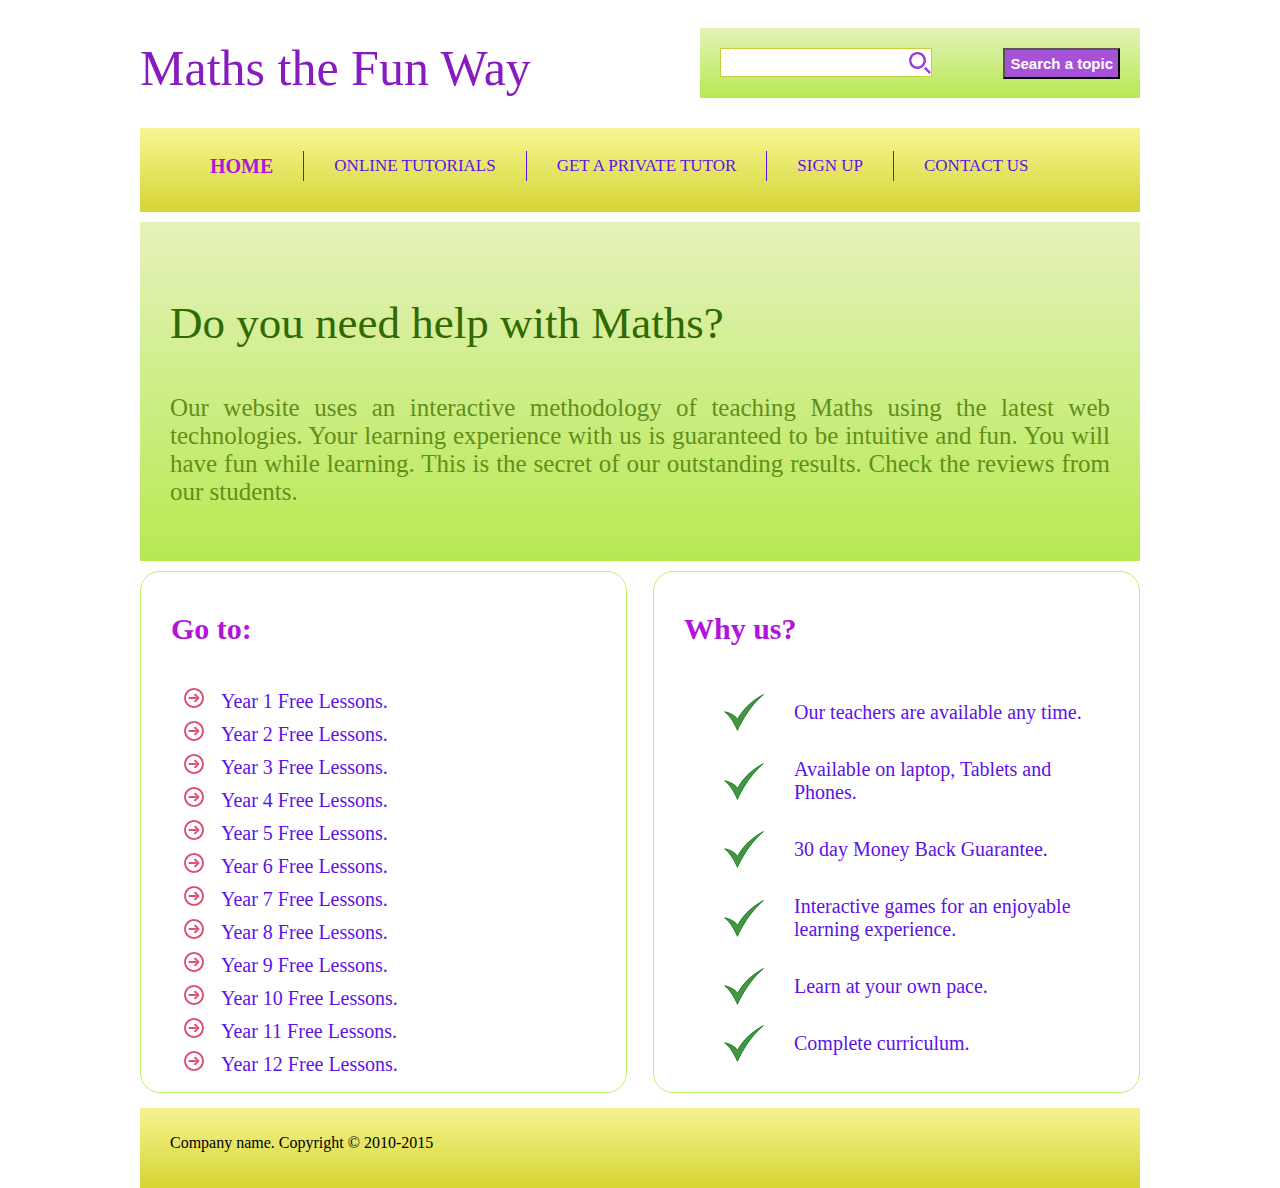
<file: websites/1.MathsWebsite(HTML&CSS)/index.html>
<!DOCTYPE html>
<html lang="en">
<head>
    <meta charset="utf-8">
    <title>Maths website</title>
    <meta name="viewport" content="width=device-width, initial-scale=1.0, user-scalable=yes">
    <link rel="stylesheet" href="styling.css">
    
</head>
<body>
    <div id="container">
        <div id="header">
            <div id="brand">
                <h1><a href="#">Maths the Fun Way</a></h1></div>
            <div id="searchbox">
                 <form method="get">
                     <input type="text" class="text">
                     <input type="submit" value="Search a topic" class="submit">
                
                
                </form>
            <div class="clear"></div>
            </div>
        </div>
        <div id="menu">
            <ul>
                <li><a href="#" class="active">Home</a></li>
                <li><a href="#">Online Tutorials</a></li>
                <li><a href="#">Get a Private Tutor</a></li>
                <li><a href="#">Sign Up</a></li>
                <li><a href="#">Contact Us</a></li>
            
            
            </ul>
        
        </div>
        <div id="introduction">
            <h3>Do you need help with Maths?</h3>
            <p>Our website uses an interactive methodology of teaching Maths using the latest web technologies. Your learning experience with us is guaranteed to be intuitive and fun. You will have fun while learning. This is the secret of our outstanding results. Check the reviews from our students.</p>
        
        
        </div>
        <div id="leftsidebar" class="sidebar">
            <h3>Go to:</h3>
            <ul>
            <li><a href="#">Year 1 Free Lessons.</a></li>
            <li><a href="#">Year 2 Free Lessons.</a></li>
            <li><a href="#">Year 3 Free Lessons.</a></li>
            <li><a href="#">Year 4 Free Lessons.</a></li>
            <li><a href="#">Year 5 Free Lessons.</a></li>
            <li><a href="#">Year 6 Free Lessons.</a></li>
            <li><a href="#">Year 7 Free Lessons.</a></li>
            <li><a href="#">Year 8 Free Lessons.</a></li>
            <li><a href="#">Year 9 Free Lessons.</a></li>
            <li><a href="#">Year 10 Free Lessons.</a></li>
            <li><a href="#">Year 11 Free Lessons.</a></li>
            <li><a href="#">Year 12 Free Lessons.</a></li>
            
            </ul>
        </div>
        <div id="rightsidebar" class="sidebar">
            <h3>Why us?</h3>
            <ul>
                <li><a href="#">Our teachers are available any time.</a></li>
                <li><a href="#">Available on laptop, Tablets and Phones.</a></li>
                <li><a href="#">30 day Money Back Guarantee.</a></li>
                <li><a href="#">Interactive games for an enjoyable learning experience.</a></li>
                <li><a href="#">Learn at your own pace.</a></li>
                <li><a href="#">Complete curriculum.</a></li>
            
            
            </ul>
        </div>
        <div class="clear"></div>
        <footer class="footer">
           <div>
            <p>Company name. Copyright &copy; 2010-2015</p>
            </div>
        </footer>
    </div>
    
    
    
    
    
    </body></html>
</file>
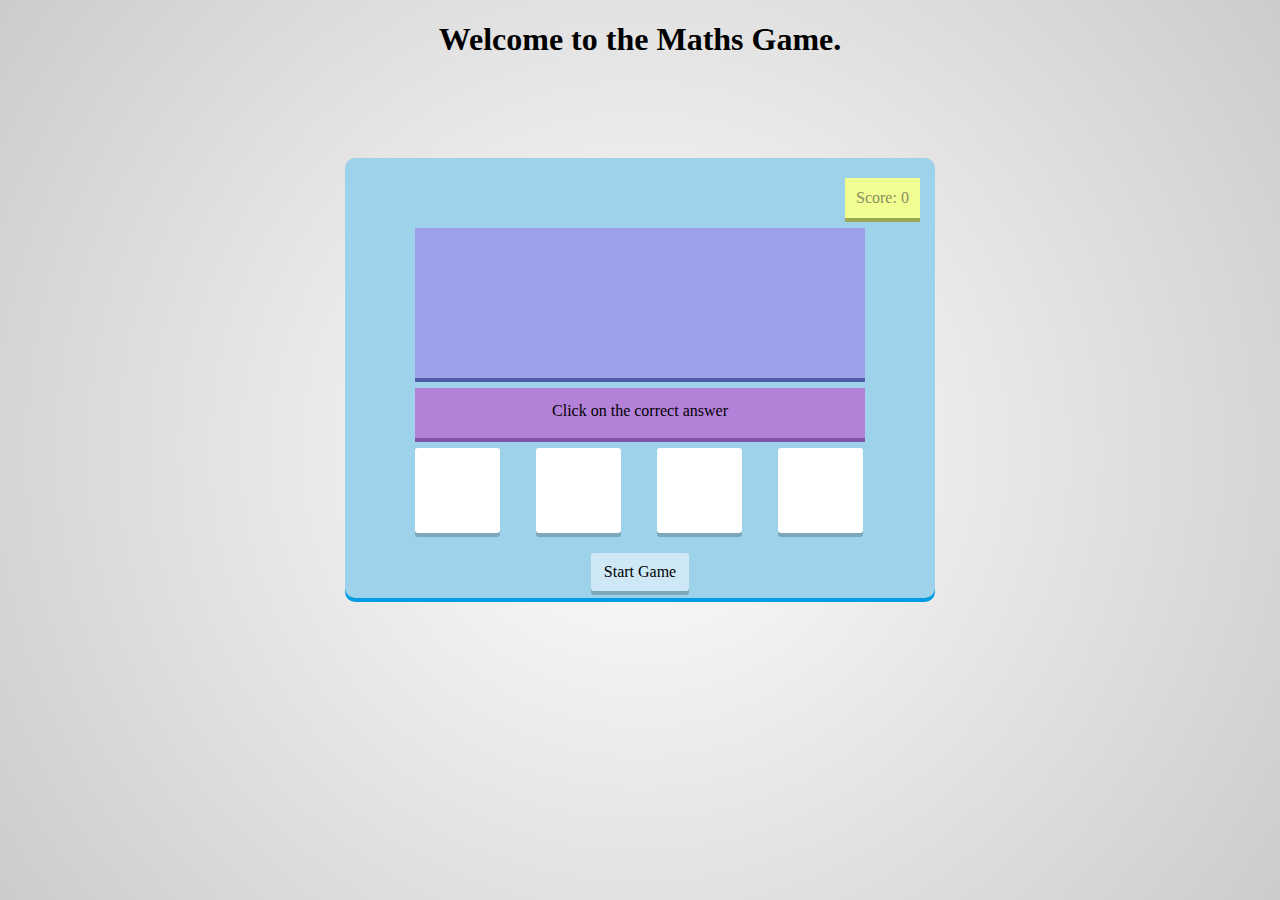
<file: websites/2.Maths_Game/index.html>
<!--index.html-->
<!DOCTYPE html>
<html lang="en">
    <head>
        <title>Maths Game</title>
        <meta charset="utf-8">
        <meta name="viewport" content="width=device-width, initial-scale=1, user-scalable=yes">
        <link rel="stylesheet" href="styling.css">
    </head>
    
    <body>
        <h1>Welcome to the Maths Game.</h1>
        <div id="container">
            <div id="score">
                Score: <span id="scorevalue">0</span>
            </div>
            <div id="correct">
                Correct
            </div>
            <div id="wrong">
                Try again
            </div>
            <div id="question">
                
            </div>
            <div id="instruction">
                Click on the correct answer
            </div>
            <div id="choices">
                <div id="box1" class="box"></div>
                <div id="box2" class="box"></div>
                <div id="box3" class="box"></div>
                <div id="box4" class="box"></div>
            </div>
            <div id="startreset">
                Start Game
            </div>
            <div id="timeremaining">
                Time remaining: <span id="timeremainingvalue">60</span> sec
            </div>
            <div id="gameOver">
                
            </div>
        </div>
        <script src="javascript.js"></script>
    </body>
</html>
</file>
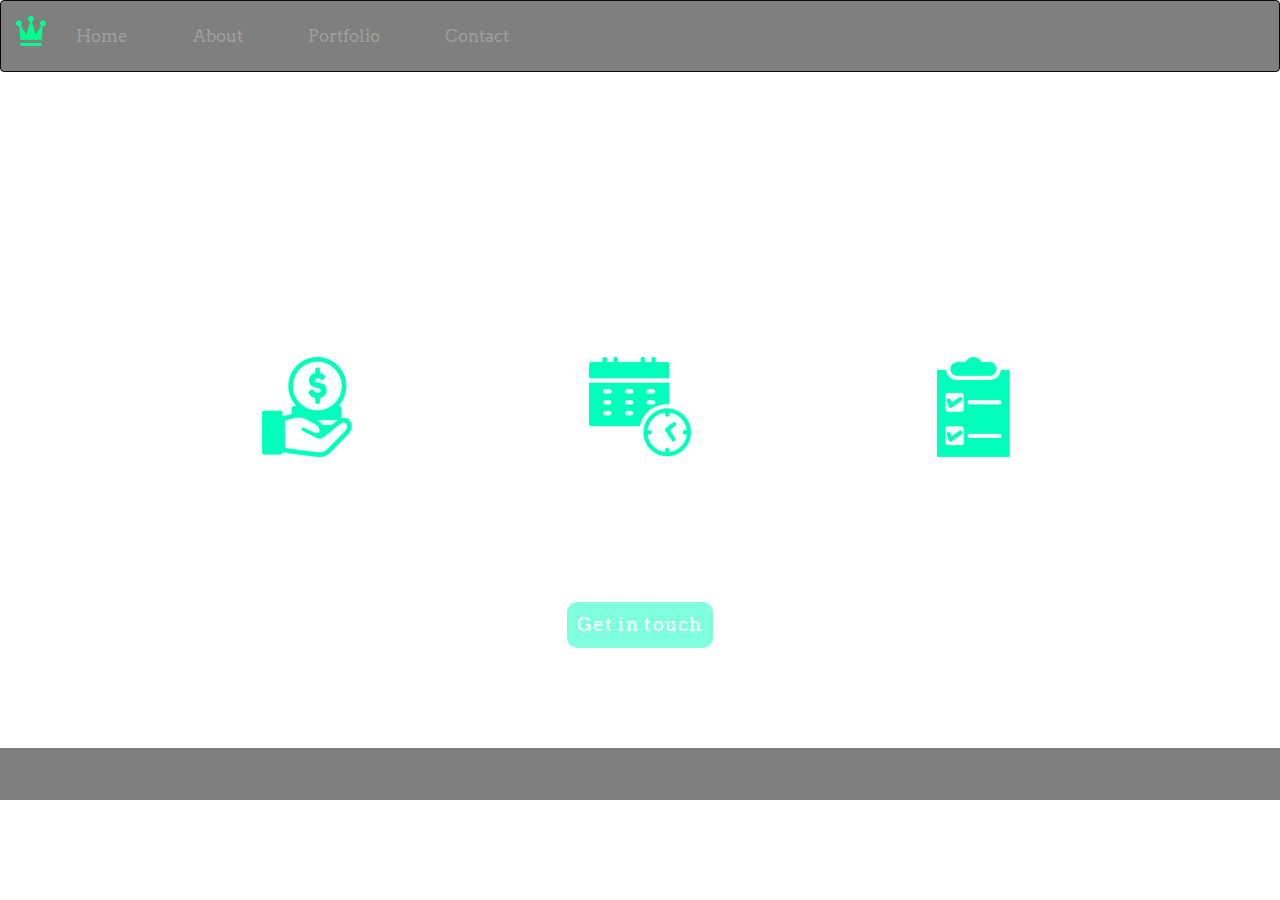
<file: websites/5.Company_Website/index.html>
<!doctype html>
<html lang="en">
  <head>
    <!-- Required meta tags -->
    <meta charset="utf-8">
    <meta name="viewport" content="width=device-width, initial-scale=1">

    <!-- Bootstrap CSS -->
    <link href="css/bootstrap.min.css" rel="stylesheet">
      
    <link href="styling.css" rel="stylesheet">
      
    <link href="https://fonts.googleapis.com/css?family=Arvo&display=swap" rel="stylesheet">
      
    <title>Company Website</title>
  </head>
  <body>
   <!-- Create nav bar -->
<nav role="navigation" class="navbar navbar-inverse">
    <div class="container-fluid">
        <div class="navbar-header">
            <a class="navbar-brand" href="#"><img src="images/crown.png" class="logo"></a>
            <button type="button" class="navbar-toggle" data-toggle="collapse" data-target="#navbarCollapse">
            <span class="sr-only">Toggle navigation</span>
            <span class="icon-bar"></span>
            <span class="icon-bar"></span>
            <span class="icon-bar"></span>
            </button>
        </div>   
        <div class="navbar-collapse collapse" id="navbarCollapse">
            <ul class="nav navbar-nav">
                <li><a href="#">Home</a></li>
                <li><a href="#">About</a></li>
                <li><a href="#">Portfolio</a></li>
                <li><a href="#">Contact</a></li>
            
            
            </ul>
        
        </div>
    </div>
</nav> 
      
<div class="jumbotron">
    <div class="container">
        <h1>Looking to make an Awesome website</h1>       
    </div> 
</div>
     
    <!-- Create icons with text-->
<div class="icons">
    <div class="container">
        <div class="row">
            <div class="col-md-4">
            <img src="images/money.png" class="bodyimage">
            <h2>Price it</h2>
            <p>Get in touch for an immediate no obligation quote</p>
            </div>
            
             <div class="col-md-4">
            <img src="images/plan.png" class="bodyimage">
            <h2>Plan it</h2>
            <p>We will agree on a deadline and commit to it</p>
            </div>
            
             <div class="col-md-4">
            <img src="images/finish.png" class="bodyimage">
            <h2>Make it</h2>
            <p>We will deliver your website on time with the best quality</p>
            </div>
        </div>
    </div>
</div> 
      
    <!-- Create contact button-->
<div class="contact">
    <div class="container">
        <a href="#" class="btn">Get in touch</a>
    </div>
</div>  
    <!-- Create footer -->  

<div class="footer">
    <div class="container">
        <p>&copy; Develop with Vikrant.</p>
    </div>      
</div>
    <!-- Optional JavaScript -->
    <!-- jQuery first, then Popper.js, then Bootstrap JS -->
    <script src="https://code.jquery.com/jquery-3.3.1.slim.min.js" integrity="sha384-q8i/X+965DzO0rT7abK41JStQIAqVgRVzpbzo5smXKp4YfRvH+8abtTE1Pi6jizo" crossorigin="anonymous"></script>
    <script src="https://cdnjs.cloudflare.com/ajax/libs/popper.js/1.14.7/umd/popper.min.js" integrity="sha384-UO2eT0CpHqdSJQ6hJty5KVphtPhzWj9WO1clHTMGa3JDZwrnQq4sF86dIHNDz0W1" crossorigin="anonymous"></script>
    <script src="https://stackpath.bootstrapcdn.com/bootstrap/4.3.1/js/bootstrap.min.js" integrity="sha384-JjSmVgyd0p3pXB1rRibZUAYoIIy6OrQ6VrjIEaFf/nJGzIxFDsf4x0xIM+B07jRM" crossorigin="anonymous"></script>
  </body>
</html>
</file>
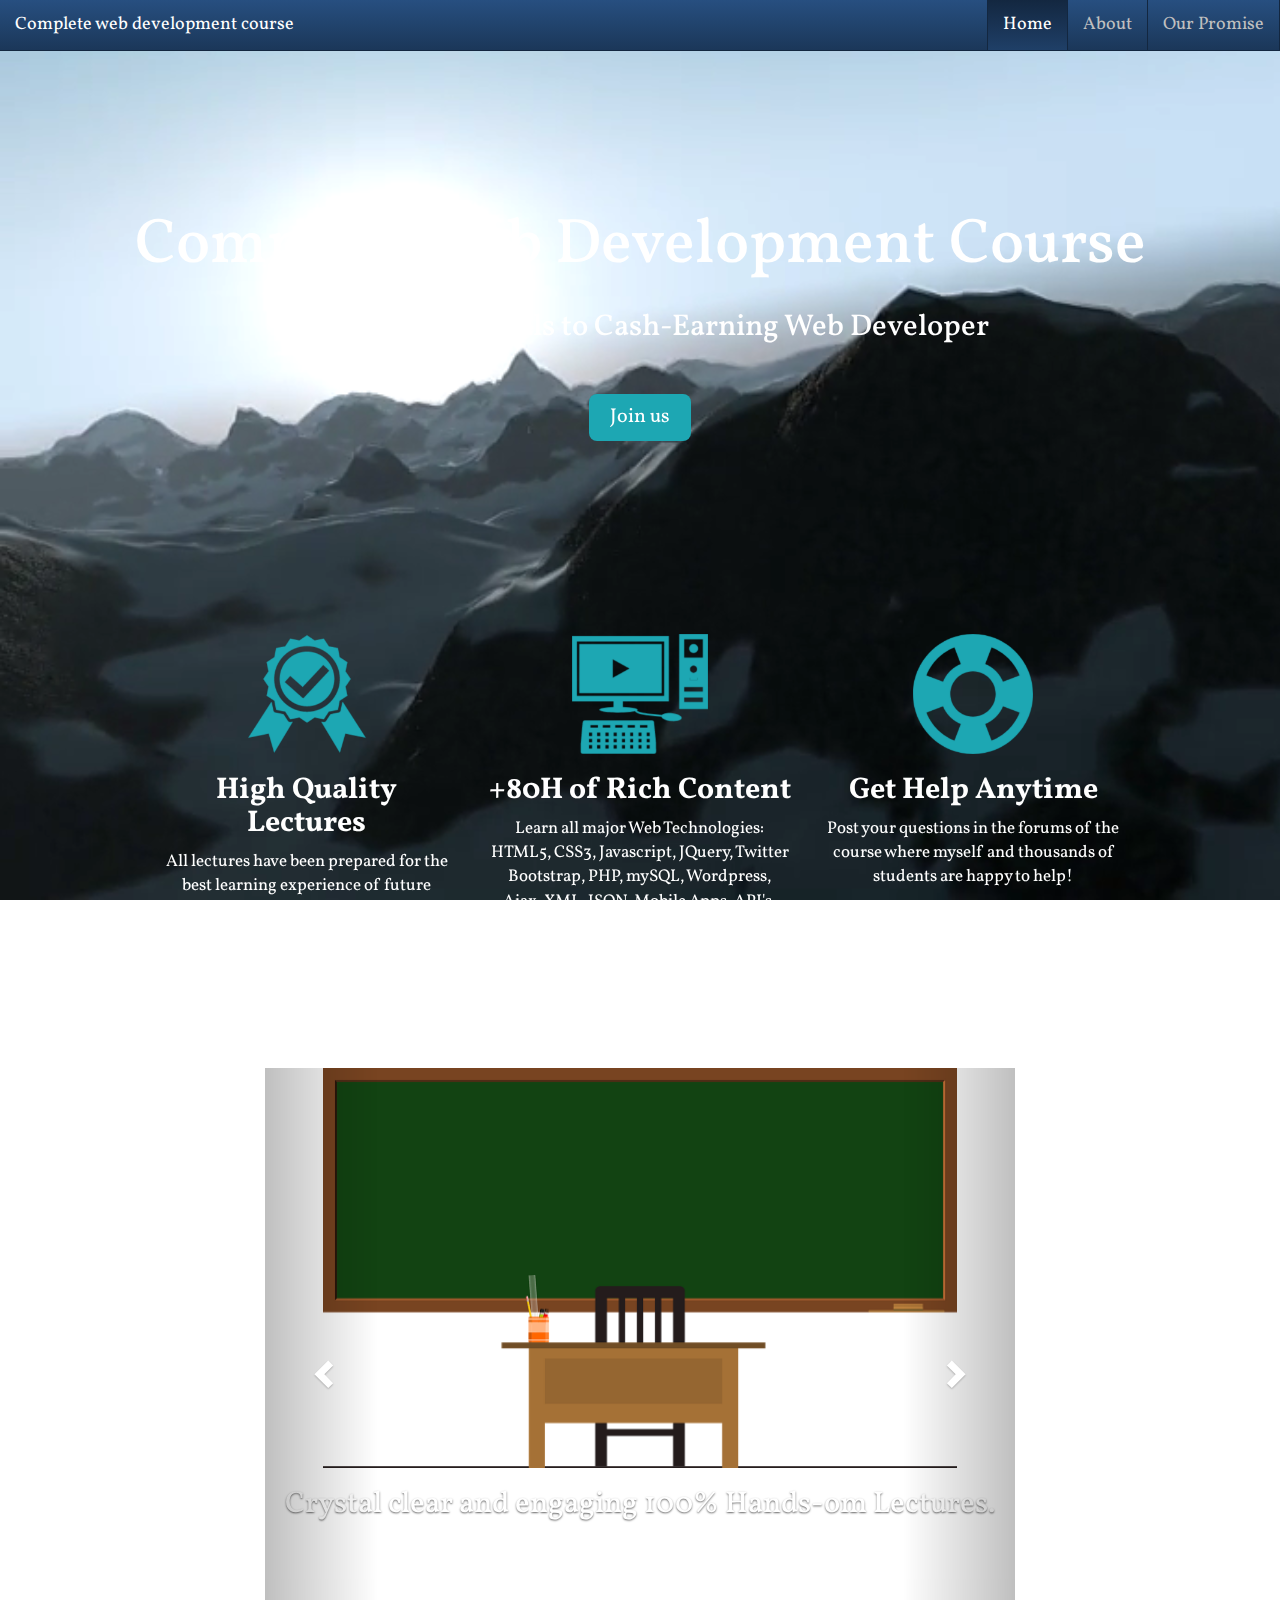
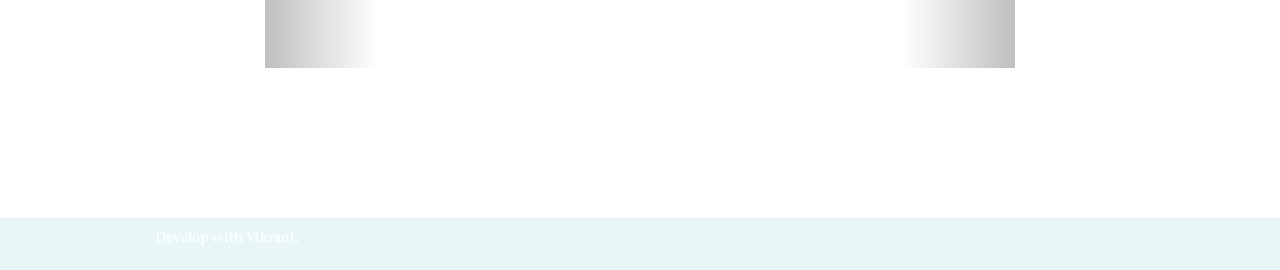
<file: websites/6. Our lovely course(Bootstrap)/index.html>
<!doctype html>
<html lang="en">
  <head>
    <!-- Required meta tags -->
    <meta charset="utf-8">
    <meta name="viewport" content="width=device-width, initial-scale=1">

    <!-- Bootstrap CSS -->
    <link href="css/bootstrap.min.css" rel="stylesheet">
      
    <link href="styling.css" rel="stylesheet">
      
   <link href="https://fonts.googleapis.com/css?family=Vollkorn&display=swap" rel="stylesheet">
      
    <title>Our Lovely Course</title>
  </head>
  <body data-spy="scroll" data-target="#mynavBar">
   <!-- Add video to the body element-->
   <video autoplay loop muted id="bgvideo">
      <source src="images/free%20nature%20video%20background%20002%20sd%20ntsc.mp4" type="video/mp4">
    </video> 
   
      
   <!-- Create navigation bar with scroll plugin-->  
<nav role="navigation" class="navbar navbar-custom navbar-fixed-top" id="mynavBar">
    <div class="container-fluid">
        <div class="navbar-header">
            <a class="navbar-brand">Complete web development course</a>
            
            <button type="button" class="navbar-toggle" data-target="#navbarCollapse" data-toggle="collapse">
                 <span class="sr-only">Toggle navigation</span>
                <span class="icon-bar"></span>
                <span class="icon-bar"></span>
                <span class="icon-bar"></span>
            </button>
            
           
        </div>
        <div class="navbar-collapse" id="navbarCollapse">
            <ul class="nav navbar-nav navbar-right">
                <li class="active"><a href="#home">Home</a></li>
                <li><a href="#about">About</a></li>
                <li ><a href="#promise">Our Promise</a></li>
            
            
            </ul>
        </div>
    </div>
</nav>
      
    <!-- Create the home section with title, goal and joins us button--> 
<div class="jumbotron" id="home">
    <div class="container">
        <h1>Complete Web Development Course</h1>
        <h2>Go from Zero-skills to Cash-Earning Web Developer</h2>
        <p><a class="btn" href="#">Join us</a></p>
    </div>  
</div>
      
      
    <!-- Create section showing course details using grid system-->
<div id="about">
<div class="container">
    <div class="row">
        <div class="col-md-4">
            <img src="images/quality.png" class="aboutImage">
             <h2>High Quality Lectures</h2>
             <p>All lectures have been prepared for the best learning experience of future developers</p>
        </div>
         <div class="col-md-4">
            <img src="images/tools.png" class="aboutImage">
             <h2>+80H of Rich Content</h2>
             <p>Learn all major Web Technologies: HTML5, CSS3, Javascript, JQuery, Twitter Bootstrap, PHP, mySQL, Wordpress, Ajax, XML, JSON, Mobile Apps, API's, Google Maps, Facebook and MORE!</p>
        </div>
         <div class="col-md-4">
            <img src="images/help.png" class="aboutImage">
             <h2>Get Help Anytime</h2>
             <p>Post your questions in the forums of the course where myself and thousands of students are happy to help!</p>
        </div>
    </div>      
</div>
</div>   
  
      
      

      
    <!-- Create carousel -->
<div id="promise" class="container-fluid">
     <div class="carousel slide" id="myCarousel" data-ride="carousel">
        <ol class="carousel-indicators">
         <li data-target="#myCarousel" data-slide-to="0" class="active"></li>
         <li data-target="#myCarousel" data-slide-to="1" ></li>
         <li data-target="#myCarousel" data-slide-to="2" ></li>
         <li data-target="#myCarousel" data-slide-to="3"></li>
         <li data-target="#myCarousel" data-slide-to="4"></li>
         <li data-target="#myCarousel" data-slide-to="5"></li>
         <li data-target="#myCarousel" data-slide-to="6"></li>
        </ol>
         
         <div class="carousel-inner">
            <div class="item active">
                <img src="images/lecture.png">
                <div class="carousel-caption">
                    <h2>Crystal clear and engaging 100% Hands-om Lectures.</h2>
                </div>
             </div>
             <div class="item">
                <img src="images/puzzle.jpg">
                <div class="carousel-caption">
                    <h2>Full curriculum including all major web Technologies: Front-end, Back-end, Mobile Apps and API's.</h2>
                </div>
             </div>
             <div class="item">
                <img src="images/start.jpg">
                <div class="carousel-caption">
                    <h2>Start from Zero-Skills! No prior Knowledge Required!</h2>
                </div>
             </div>
             <div class="item">
                <img src="images/projects.jpg">
                <div class="carousel-caption">
                    <h2>Build over 15 professional Websites, Games and Mobile apps</h2>
                </div>
             </div>
             <div class="item">
                <img src="images/skills.jpg">
                <div class="carousel-caption">
                    <h2>Enhance your career and employability skills</h2>
                </div>
             </div>
            
             <div class="item">
                <img src="images/time.jpg">
                <div class="carousel-caption">
                    <h2>Lifetime access to all course material.</h2>
                </div>
             </div>
            
         </div>
         <a class="left carousel-control" href="#myCarousel" data-slide="prev">
            <span class="glyphicon glyphicon-chevron-left"></span>
            <span class="sr-only">Previous</span>
         </a>
          <a class="right carousel-control" href="#myCarousel" data-slide="next">
            <span class="glyphicon glyphicon-chevron-right"></span>
            <span class="sr-only">Next</span>
         </a>
     </div> 
</div>
      
      
    <!-- Create footer -->
<div class="footer">
    <div class="container">
        <p>Develop with Vikrant.</p>
    
    </div>  
</div>
      
    
    <script src="https://ajax.googleapis.com/ajax/libs/jquery/3.4.1/jquery.min.js"></script>
   <script src="js/bootstrap.min.js"></script>
      
    <script>
$(function(){
    $(".carousel").carousel({
        interval: 10000
    });
});  
      
      
    </script>
  </body>
</html>
</file>
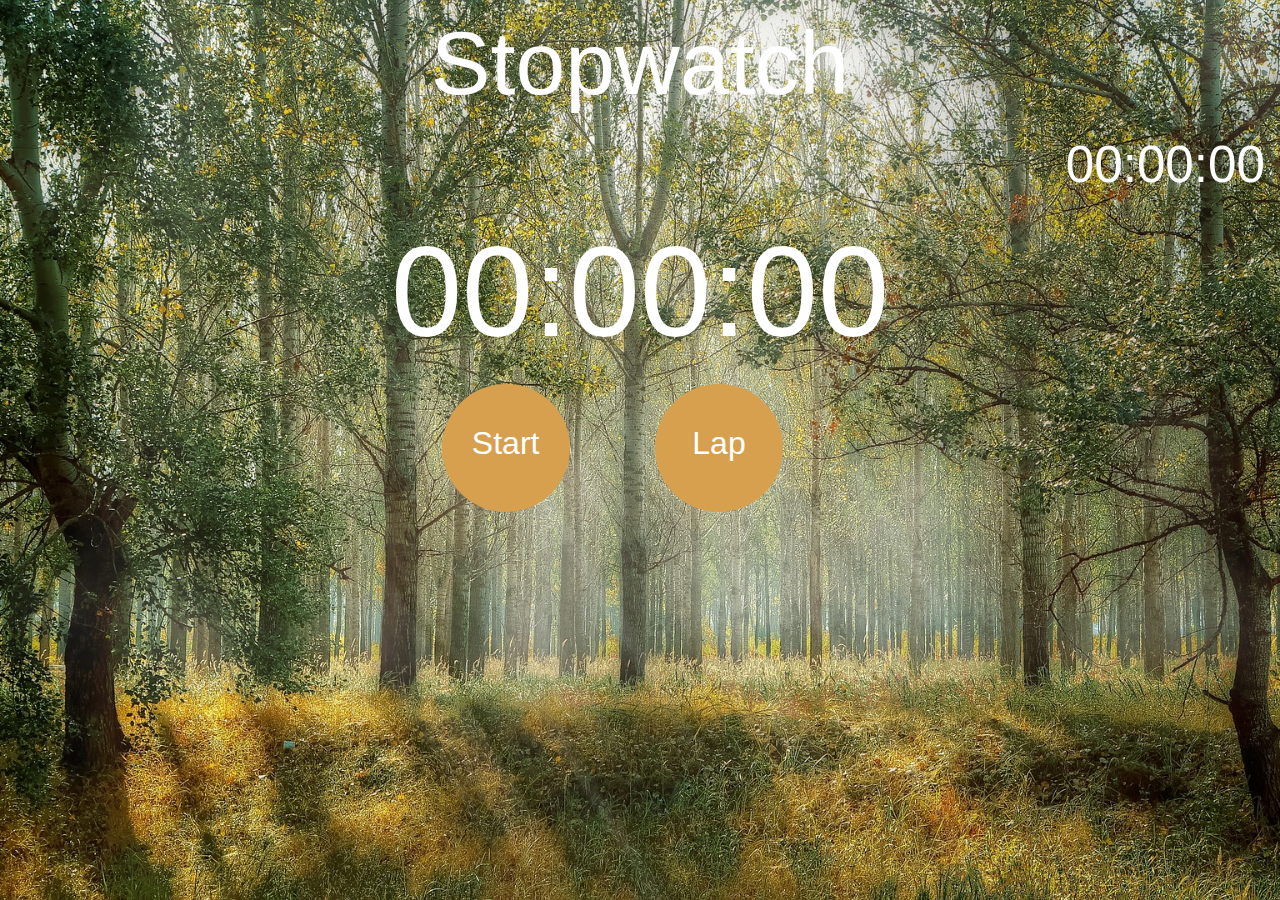
<file: websites/7.StopwatchApp/index.html>
<!doctype html>
<html lang="en">
<head>
<!-- Required meta tags -->
<meta charset="utf-8">
<meta name="viewport" content="width=device-width, initial-scale=1">

<!-- Bootstrap CSS -->
<link href="css/bootstrap.min.css" rel="stylesheet">
      
<link href="styling.css" rel="stylesheet">
      
<title>Stopwatch app</title>
</head>
<body>
    
<!-- title -->
<div class="container-fluid">
    <div class="header" id="header">Stopwatch</div>


<!-- Lap time -->
<div id="lap"><span id="lapMinutes">00</span>:<span id="lapSeconds">00</span>:<span id="lapCentiseconds">00</span>
</div>
   
    
<!-- Time -->
<div id="time"><span id="timeMinutes">00</span>:<span id="timeSeconds">00</span>:<span id="timeCentiseconds">00</span>
</div>
   
<!-- Controls -->
<div class="row" id="controlsContainer">
<div class="col-xs-2 col-xs-offset-4">
    <div id="startButton" class="control">
        Start
    </div>
    <div id="stopButton" class="control">
        Stop
    </div>
    <div id="resumeButton" class="control">
    Resume
    </div>
</div>
    
<div class="col-xs-2">
    <div id="lapButton" class="control">
        Lap
    </div>
    <div id="resetButton" class="control">
        Reset
    </div>
</div>
</div>
    
<!-- Laps -->
<div id="laps"></div>

</div>
    
<script src="https://ajax.googleapis.com/ajax/libs/jquery/3.4.1/jquery.min.js"></script>
   <script src="js/bootstrap.min.js"></script>

<script src="stopwatch.js"></script>
  </body>
</html>
</file>
<file: websites/1.MathsWebsite(HTML&CSS)/styling.css>
body{
    font: Arial, Helvetica, sans-serif;
}


#container{
    width:1000px;
/*    border: 1px solid grey; */
    height: 120px;
    margin: 0 auto;
    
}
h1 a{
    
    font-size: 50px;
    font-weight: 100;
    color: rgb(134,27,191);
    text-decoration: none; 
}
#header {
    height: 100px;
    padding:10px 0px;
}
#brand{
    float: left;
}
#searchbox{
    float: right;
    background: linear-gradient(#E4F2B9, #B7E953);
    background: -webkit-linear-gradient(#E4F2B9, #B7E953);
    background: -moz-linear-gradient(#E4F2B9, #B7E953);
    background: -o-linear-gradient(#E4F2B9, #B7E953);
    width: 400px;
    height: 50px;
    padding: 20px 20px 0px 20px;
    margin-top: 10px;
}
.text{
    float:left;
    width:200px;
    padding: 5px;
    font-size: 15px;
    color: #E36A0C;
    background: white url(Images/search.png) right center no-repeat;
    border: 1px solid #C8D03E;
}
.submit{
    float:right;
    padding: 5px;
    font-weight: bold;
    color: white;
    background: #A751D6;
    font-size:15px; 
    
}

.clear{
    clear: both;
}
ul{
    list-style: none;
}
#menu{
    height:70px;
    background:linear-gradient(#F8F594, #D5D533);
    background:-webkit-linear-gradient(#F8F594, #D5D533);
    background:-o-linear-gradient(#F8F594, #D5D533);
    background:-moz-linear-gradient(#F8F594, #D5D533);
    padding:7px 0px;
}
#menu ul li{
    float: left;
    padding:0 30px;
    height:30px;
    border-right:1px solid #5d12e7;
}
#menu ul li:last-child{
    border-right:none;
}
#menu ul li a{
    text-decoration: none;
    text-transform: uppercase;
    font-size:17px;
    color: #5d12e7;
    line-height: 30px;
    transition: font-size 0.3s ease;
    -webkit-transition: font-size 0.3s ease;
    -moz-transition: font-size 0.3s ease;
    -o-transition: font-size 0.3s ease;
    -ms-transition: font-size 0.3s ease;
}
#menu ul li a:hover, #menu ul li a.active{
    font-size:20px;
    font-weight: bold;
    color:#B314DB;
}
#introduction{
    background: linear-gradient(#E5F2BB, #B7E952);
    background: -webkit-linear-gradient(#E5F2BB, #B7E952);
    background: -o-linear-gradient(#E5F2BB, #B7E952);
    background: -moz-linear-gradient(#E5F2BB, #B7E952);
    padding: 30px;
    margin:10px 0px;
}
#introduction h3{
    font-size:45px;
    color: rgb(49,105,1);
    font-weight: normal;
}
#introduction p{
    font-size: 25px;
    color: #628F19;
    text-align: justify;
}
.sidebar{
    height:500px;
    width:425px;
    border:1px solid #BAF46F;
    border-radius: 20px;
    padding:10px 30px;
}
.sidebar ul{
    padding-top:8px;
}
#leftsidebar ul li{
    padding-bottom: 6px;
    padding-left: 10px;
    list-style-image: url(Images/arrow.png);
    padding: 4px 0px 4px 10px;
}
.sidebar h3{
    color: #B314DB;
    font-size: 30px;
}
.sidebar ul li a{
    text-decoration: none;
    font-size: 20px;
    color:#5d12e7;
    transition: font-size 0.3s ease;
    -webkit-transition: font-size 0.3s ease;
    -moz-transition: font-size 0.3s ease;
    -o-transition: font-size 0.3s ease;
    -ms-transition: font-size 0.3s ease;
}
.sidebar ul li a:hover, .sidebar ul li a.active{
    text-decoration: none;
    color: #B314DB;
    font-size: 23px;
    font-weight: bold;
    
    
}
#leftsidebar{
    float: left;
}
#rightsidebar{
    float:right;
}
#rightsidebar ul li{ 
    background: url(Images/tick.png) no-repeat left center;
    padding:17px 0px 17px 70px;
}
.footer{
    height:60px;
    background:linear-gradient(#F6F390, #D5D533);
    background:-webkit-linear-gradient(#F6F390, #D5D533);
    background:-o-linear-gradient(#F6F390, #D5D533);
    background:-moz-linear-gradient(#F6F390, #D5D533);
    padding:10px 30px;
    margin-top:15px;
}
</file>
<file: websites/2.Maths_Game/styling.css>
/*styling.css*/
html{
    height: 100%;
    background: radial-gradient(circle, #fff, #ccc);
    background: -webkit-radial-gradient(circle, #fff, #ccc);   
    background: -o-radial-gradient(circle, #fff, #ccc);   
    background: -moz-radial-gradient(circle, #fff, #ccc);
}

h1 {
    text-align: center;
    font-family: cursive
}

#container{
    height: 400px;
    width: 550px;
    background-color: #9DD2EA;
    margin: 100px auto;
    padding: 20px;
    border-radius: 10px;
    box-shadow: 0px 4px 0px 0px #009de4;
    -moz-box-shadow: 0px 4px 0px 0px #009de4;
    -webkit-box-shadow: 0px 4px 0px 0px #009de4;
/*        box-shadow: [horizontal offset] [vertical offset] [blur radius] [optional spread radius] [color]*/
    position: relative;
}

#score{
    background-color: #F1FF92;
    color: #888E5F;
    padding: 11px;
    position: absolute;
    left: 500px;
    box-shadow: 0px 4px 0px #9da853;
    -moz-box-shadow: 0px 4px 0px #9da853;
    -webkit-box-shadow: 0px 4px 0px #9da853;
}

#correct{
    position: absolute;
    left: 260px;
    background-color: #42e252;
    color: white;
    padding: 11px;
    display: none;
}

#wrong{
    position: absolute;
    left: 250px;
    background-color: #de401a;
    color: white;
    padding: 11px;
    display: none;
}

#question{
    width: 450px;
    height: 150px;
    margin: 50px auto 10px auto;
    background-color: #9DA0EA;
    box-shadow: 0px 4px #535aa8;
    -moz-box-shadow: 0px 4px #535aa8;
    -webkit-box-shadow: 0px 4px #535aa8;
    font-size: 100px;
    text-align: center;
    font-family: cursive, sans-serif;
    color: black;
}

#instruction{
    width: 450px;
    height: 50px;
    background-color: #B481D9;
    margin: 10px auto;
    text-align: center;
    line-height: 45px;
    box-shadow: 0px 4px #8153a8;
    -moz-box-shadow: 0px 4px #8153a8;
    -webkit-box-shadow: 0px 4px #8153a8;
}

#choices{
    width: 450px;
    height: 100px;
    margin: 5px auto;
}

.box{
    width: 85px;
    height: 85px;
    background-color: white;
    float: left;
    margin-right: 36px;
    border-radius: 3px;
    cursor: pointer;
    box-shadow: 0px 4px rgba(0, 0, 0, 0.2);
    -moz-box-shadow: 0px 4px rgba(0, 0, 0, 0.2);
    -webkit-box-shadow: 0px 4px rgba(0, 0, 0, 0.2);
    text-align: center;
    line-height: 80px;
    position: relative;
    transition: all 0.2s;
    -webkit-transition: all 0.2s;
    -moz-transition: all 0.2s;
    -o-transition: all 0.2s;
    -ms-transition: all 0.2s;
}

.box:hover, #startreset:hover{
/*    background-color: #9C89F6;*/
/*    color: white;*/
/*    box-shadow: 0px 4px #6b54d3;*/
/*    -moz-box-shadow: 0px 4px #6b54d3;*/
/*    -webkit-box-shadow: 0px 4px #6b54d3;*/
}

.box:active, #startreset:active{
    background-color: #9C89F6;
    color: white;
    box-shadow: 0px 0px #6b54d3; 
    -moz-box-shadow: 0px 0px #6b54d3; 
    -webkit-box-shadow: 0px 0px #6b54d3; 
    top: 4px;
}
#box4{
    margin-right: 0;   
}

#startreset{
    width: 78px;
    padding: 10px;
    background-color: rgba(255,255,255,0.5);
    margin: 0 auto;
    border-radius: 3px;
    cursor: pointer;
    box-shadow: 0px 4px rgba(0, 0, 0, 0.2);
    -moz-box-shadow: 0px 4px rgba(0, 0, 0, 0.2);
    -webkit-box-shadow: 0px 4px rgba(0, 0, 0, 0.2);
    text-align: center;
    position: relative;
    transition: all 0.2s;
    -webkit-transition: all 0.2s;
    -moz-transition: all 0.2s;
    -o-transition: all 0.2s;
    -ms-transition: all 0.2s;   
}

#timeremaining{
    width: 152px;
    padding: 10px;
    position: absolute;
    top: 395px;
    left: 400px;
    background-color: rgba(181, 235, 36, 0.8);
    border-radius: 3px;
    box-shadow: 0px 4px rgba(0, 0, 0, 0.2);
    -moz-box-shadow: 0px 4px rgba(0, 0, 0, 0.2);
    -webkit-box-shadow: 0px 4px rgba(0, 0, 0, 0.2);
/*    visibility: hidden;*/
    display: none;
}

#gameOver{
    height: 200px;
    width: 500px;
    background: linear-gradient(#F3CA6B, #F3706C);
    background: -webkit-linear-gradient(#F3CA6B, #F3706C);
    background: -o-linear-gradient(#F3CA6B, #F3706C);
    background: -moz-linear-gradient(#F3CA6B, #F3706C);
    color: white;
    font-size: 2.5em;
    text-align: center;
    text-transform: uppercase;
    position: absolute;
    top: 100px;
    left: 45px;
    z-index: 2;
    display: none;
    
}
</file>
<file: websites/5.Company_Website/styling.css>
/* Style body by adding background image and set it to cover, add font-family */
body{
    font-family: Arvo, serif;
    background: url(https://freenaturestock.s3.amazonaws.com/232.jpg) no-repeat center center;
    background-attachment: fixed;
    background-size: cover;
}
/*Style brand */
.logo{
    height:30px;
    
}
/* Style navigation bar */
.navbar-inverse{
    background: rgba(0,0,0,0.5);
}

.nav li{
    color: white;
    font-size: 17px;
    margin-right: 35px;
    padding: 10px 0;
}

.nav li:hover{
    border-bottom: 1px solid #00FFB8;
    padding-bottom: 9px;
    cursor: pointer;
}

/*Style jumbotron */
.jumbotron{
    background-color: transparent;
    color: white;
    text-align: center;
    margin: 0;
    padding: 10;
    letter-spacing: 2.5px;
}
/* Limit the width of the icons section */
.container{
    max-width: 1000px;
}
/* Style icons sections using bootstrapgrid system */
.bodyimage{
   height: 100px;
}

.col-md-4{
    text-align: center;
    color: white;
}

.icons p{
    font-size: 15px;
}


/* Style contact button */
.contact{
    text-align: center;
    margin-top: 30px;
    margin-bottom: 100px;
}

.btn{
    background-color: rgba(0,255,184,0.5);
    border: none;
    border-radius: 10px;
    color: white;
    font-size: 18px;
    padding:10px;
    letter-spacing: 1.3px;
   
}

.btn:hover{
   background-color: rgba(0,0,0,0.5);
   color: white;
    border: none;
}
/* Style footer */
.footer{
    background-color: rgba(0,0,0,0.5);
    color: grey;
    font-size: 15px;
    padding: 10px 0;
}
/* Use media queries to change icons size 
in small devices */
@media (max-width:768px){
    .bodyimage{
        height: 70px;
        
    }
}
</file>
<file: websites/6. Our lovely course(Bootstrap)/styling.css>
/* Body:
-Give the body element a relative position for the scrollspy to work-
-Add a font family to the whole group */
body{
    font-family: 'Vollkorn', sans-serif;
    position: relative;
}

/* Video:
-Set the video as background, make it fixed
-make sure it appears behind all elements
- make it spread across the whole webpage */
#bgvideo{
    position: fixed;
    min-height: 100%;
    min-width: 100%;
    z-index: -100;
}

/*Video does not work in small devices:
-Hide the video and set picture as background (use media queries)
-make it spread across the whole webpage */
@media (max-device-width:768px){
    body{
        background: url(https://images.pexels.com/photos/326058/pexels-photo-326058.jpeg?auto=compress&cs=tinysrgb&h=650&w=940) center center fixed;
        background-size: cover;
    }
    #bgvideo{
        display: none;
    }
}




/* Style the Home section and elements inside it:
-reduce the margin-bottom of h1 and h2
-style the button and its hover state */
#home{
    background-color: transparent;
    color: white;
    text-align: center;
    padding-top: 15%;
}

#home h1{
    margin-bottom: 30px;
}
#home h2{
    margin-bottom: 50px;
}
#home .btn{
    background-color: rgb(29,167,179);
    color: white;
    font-size: 20px;
    padding: 8px 20px;
    border-radius: 8px;
}
#home .btn:hover{
    background-color: rgba(29,167,179,0.5);
}


/*Style the about section
-add padding-top so that the nav link is active before the carousel hits the top border of the page-
-Limit its iwdth in big devices to 1000px
make headings bold and set the dimensions of pictures */
.container{
    max-width: 1000px;
}
#about{
    color: white;
    text-align: center;
    padding-top: 100px;
    
}
#about h2{
    font-weight: bold;
}
#about p{
    font-size: 17px;
    margin-bottom: 30px;
}
.aboutImage{
    height: 120px;
}




/* Style the promise section:
-add padding-top for early activation of the nav link
- set the width of the carousel and center it
-set the height of pictures and center them inside the carousel items
-Move the carousel caption under the pictures */
#promise{
    padding-top: 100px;
}
#myCarousel{
    width: 60%;
    margin: 0 auto;
}
.carousel-inner .item img{
    height: 400px;
    margin:0 auto;
}
.carousel-caption{
    position: relative;
    left: auto;
    right: auto;
    height: 200px;
}




/* Style the pictures and nav-brand for different screens */
@media (max-width:768px){
    .carousel-inner .item img{
        height: 300px;
    }
    .carousel-inner h2{
        font-size: 23px;
    }
}

@media (max-width:400px){
    .carousel-inner .item img{
        height: 200px;
    }
    .carousel-inner h2{
        font-size: 17px;
    }
    .navbar-brand{
        font-size: 12px;
    }
}

/* Style the footer using a transparent background */
.footer{
    background-color: rgba(29,167,179,0.1);
    color: white;
    padding: 10px 0;
    margin-top: 150px;
    font-size: 15px;
}

/* Style the navigation bar using a navbar css generator */
.navbar-custom {
    font-size: 18px;
    
  background-color: #1b3759;
  border-color: #132740;
  background-image: -webkit-gradient(linear, left 0%, left 100%, from(#274f80), to(#1b3759));
  background-image: -webkit-linear-gradient(top, #274f80, 0%, #1b3759, 100%);
  background-image: -moz-linear-gradient(top, #274f80 0%, #1b3759 100%);
  background-image: linear-gradient(to bottom, #274f80 0%, #1b3759 100%);
  background-repeat: repeat-x;
  filter: progid:DXImageTransform.Microsoft.gradient(startColorstr='#ff274f80', endColorstr='#ff1b3759', GradientType=0);
}
.navbar-custom .navbar-brand {
  color: white;
}
.navbar-custom .navbar-brand:hover,
.navbar-custom .navbar-brand:focus {
  color: white;
  background-color: transparent;
}
.navbar-custom .navbar-text {
  color: #c0c0c0;
}
.navbar-custom .navbar-nav > li:last-child > a {
  border-right: 1px solid #132740;
}
.navbar-custom .navbar-nav > li > a {
  color: #c0c0c0;
  border-left: 1px solid #132740;
}
.navbar-custom .navbar-nav > li > a:hover,
.navbar-custom .navbar-nav > li > a:focus {
  color: #ffffff;
  background-color: transparent;
}
.navbar-custom .navbar-nav > .active > a,
.navbar-custom .navbar-nav > .active > a:hover,
.navbar-custom .navbar-nav > .active > a:focus {
  color: #ffffff;
  background-color: #132740;
  background-image: -webkit-gradient(linear, left 0%, left 100%, from(#132740), to(#1f3f67));
  background-image: -webkit-linear-gradient(top, #132740, 0%, #1f3f67, 100%);
  background-image: -moz-linear-gradient(top, #132740 0%, #1f3f67 100%);
  background-image: linear-gradient(to bottom, #132740 0%, #1f3f67 100%);
  background-repeat: repeat-x;
  filter: progid:DXImageTransform.Microsoft.gradient(startColorstr='#ff132740', endColorstr='#ff1f3f67', GradientType=0);
}
.navbar-custom .navbar-nav > .disabled > a,
.navbar-custom .navbar-nav > .disabled > a:hover,
.navbar-custom .navbar-nav > .disabled > a:focus {
  color: #cccccc;
  background-color: transparent;
}
.navbar-custom .navbar-toggle {
  border-color: #dddddd;
}
.navbar-custom .navbar-toggle:hover,
.navbar-custom .navbar-toggle:focus {
  background-color: #dddddd;
}
.navbar-custom .navbar-toggle .icon-bar {
  background-color: #cccccc;
}
.navbar-custom .navbar-collapse,
.navbar-custom .navbar-form {
  border-color: #13263e;
}
.navbar-custom .navbar-nav > .dropdown > a:hover .caret,
.navbar-custom .navbar-nav > .dropdown > a:focus .caret {
  border-top-color: #ffffff;
  border-bottom-color: #ffffff;
}
.navbar-custom .navbar-nav > .open > a,
.navbar-custom .navbar-nav > .open > a:hover,
.navbar-custom .navbar-nav > .open > a:focus {
  background-color: #132740;
  color: #ffffff;
}
.navbar-custom .navbar-nav > .open > a .caret,
.navbar-custom .navbar-nav > .open > a:hover .caret,
.navbar-custom .navbar-nav > .open > a:focus .caret {
  border-top-color: #ffffff;
  border-bottom-color: #ffffff;
}
.navbar-custom .navbar-nav > .dropdown > a .caret {
  border-top-color: #c0c0c0;
  border-bottom-color: #c0c0c0;
}
@media (max-width: 767) {
  .navbar-custom .navbar-nav .open .dropdown-menu > li > a {
    color: #c0c0c0;
  }
  .navbar-custom .navbar-nav .open .dropdown-menu > li > a:hover,
  .navbar-custom .navbar-nav .open .dropdown-menu > li > a:focus {
    color: #ffffff;
    background-color: transparent;
  }
  .navbar-custom .navbar-nav .open .dropdown-menu > .active > a,
  .navbar-custom .navbar-nav .open .dropdown-menu > .active > a:hover,
  .navbar-custom .navbar-nav .open .dropdown-menu > .active > a:focus {
    color: #ffffff;
    background-color: #132740;
  }
  .navbar-custom .navbar-nav .open .dropdown-menu > .disabled > a,
  .navbar-custom .navbar-nav .open .dropdown-menu > .disabled > a:hover,
  .navbar-custom .navbar-nav .open .dropdown-menu > .disabled > a:focus {
    color: #cccccc;
    background-color: transparent;
  }
}
.navbar-custom .navbar-link {
  color: #c0c0c0;
}
.navbar-custom .navbar-link:hover {
  color: #ffffff;
}
</file>
<file: websites/7.StopwatchApp/styling.css>
body{
    background: url(images/tree.jpg) center center fixed;
    background-size: cover;
    color: white;
}

/* title */
#header{
    font-size: 7vw;
    text-align: center;
}

/* Lap */
#lap{
    text-align: right;
    font-size: 4vw;
}

#time{
    text-align: center;
    font-size: 10vw;
}

/*  Buttons */
#controlsContainer{
    margin-bottom: 100px;
}

.control{
    color: white;
    background-color: #d7a04e;
    height: 10vw;
    width: 10vw;
    border-radius: 100%;
    text-align: center;
    padding: 20% 0;
    font-size: 2.5vw;
    cursor: pointer;
}

.control:active{
    background-color: white;
    color: #d7a04e;
}


/* Laps */
#laps{
    max-height: 270px;
    overflow-y: scroll;
}

/* laps */
#laps{
    max-height:270px;
    overflow-y:scroll;
}

.lap{
    height: 50px;
    border-bottom:1px solid white;
    margin: 15px;
}

.laptimeTitle{
    font-size: 1.5em;
    float: left;
}

.laptime{
    font-size: 2em;
    float: right;
    margin-bottom: 15px;
}
</file>
